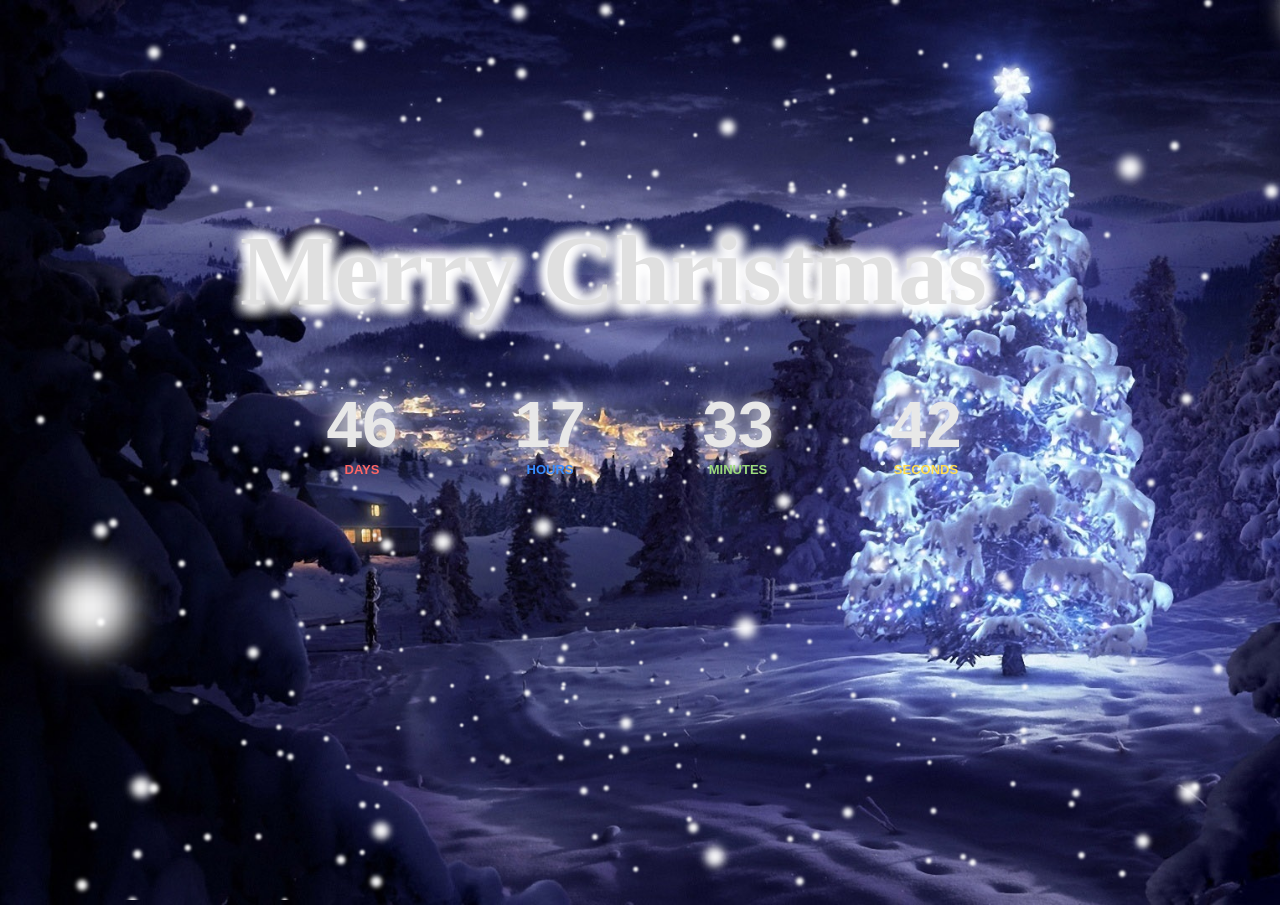
<file: index.html>
<!DOCTYPE HTML>
<html lang="en">
    <head>
        <!-- simplified meta charset - works on legacy browsers -->
        <meta charset="utf-8"> 
        
        <!-- Page Title -->
        <title>Merry Christmas to Kahori Hirose</title> 
        <!-- Favicon -->
        <link rel="shortcut icon" href="img/favicon.ico" type="image/x-icon" />
        <link rel="stylesheet" type="text/css" href="css/index.css">
        <link rel="stylesheet" type="text/css" href="css/jbclock.css">
        <link rel="stylesheet" type="text/css" href="css/bootstrap.min.css">
        
    </head>
    <body onload="init()">
        <div class="header"></div>
        <div class="wrap">
            <div class="container">
                <div class=".col-xs-6 .col-md-4">
                    <span class="title glow">Merry Christmas</span>
                </div>
                <div class=".col-xs-6 .col-md-4">
                    <div class="clock" >
                        <!-- Days -->
                        <div class="clock_days">
                            <div class="bgLayer">
                                <div class="topLayer"></div>
                                <canvas id="canvas_days" width="188" height="188">
                                </canvas>
                                <div class="text">
                                    <p class="val">46</p>
                                    <p class="type_days">Days</p>
                                </div>
                            </div>
                        </div>
                        <!-- Days -->
                        <!-- Hours -->
                        <div class="clock_hours">
                            <div class="bgLayer">
                                <div class="topLayer"></div>
                                <canvas id="canvas_hours" width="188" height="188">
                                </canvas>
                                <div class="text">
                                    <p class="val">17</p>
                                    <p class="type_hours">Hours</p>
                                </div>
                            </div>
                        </div>
                        <!-- Hours -->
                        <!-- Minutes -->
                        <div class="clock_minutes">
                            <div class="bgLayer">
                                <div class="topLayer"></div>
                                <canvas id="canvas_minutes" width="188" height="188">
                                </canvas>
                                <div class="text">
                                    <p class="val">33</p>
                                    <p class="type_minutes">Minutes</p>
                                </div>
                            </div>
                        </div>
                        <!-- Minutes -->
                        <!-- Seconds -->
                        <div class="clock_seconds">
                            <div class="bgLayer">
                                <div class="topLayer"></div>
                                <canvas id="canvas_seconds" width="188" height="188">
                                </canvas>
                                <div class="text">
                                    <p class="val">42</p>
                                    <p class="type_seconds">Seconds</p>
                                </div>
                            </div>
                        </div>
                        <!-- Seconds -->
                    </div>
                </div>

            </div>
        </div>
        
        <div class="footer">
            <div class="container">
                <audio id="player"  autoplay>
                  <source src="" type="audio/mpeg">
                </audio>
            </div>
        </div>
        
    <script type="text/javascript" src="js/ThreeCanvas.js"></script>
    <script type="text/javascript" src="js/Snow.js"></script>
    <script type="text/javascript" src="js/index.js"></script>
    <script type="text/javascript" src="js/jquery-1.8.0.min(1).js"></script>
    <script type="text/javascript" src="js/jbclock.js"></script>
    
    
        
    </body>
</html>
</file>
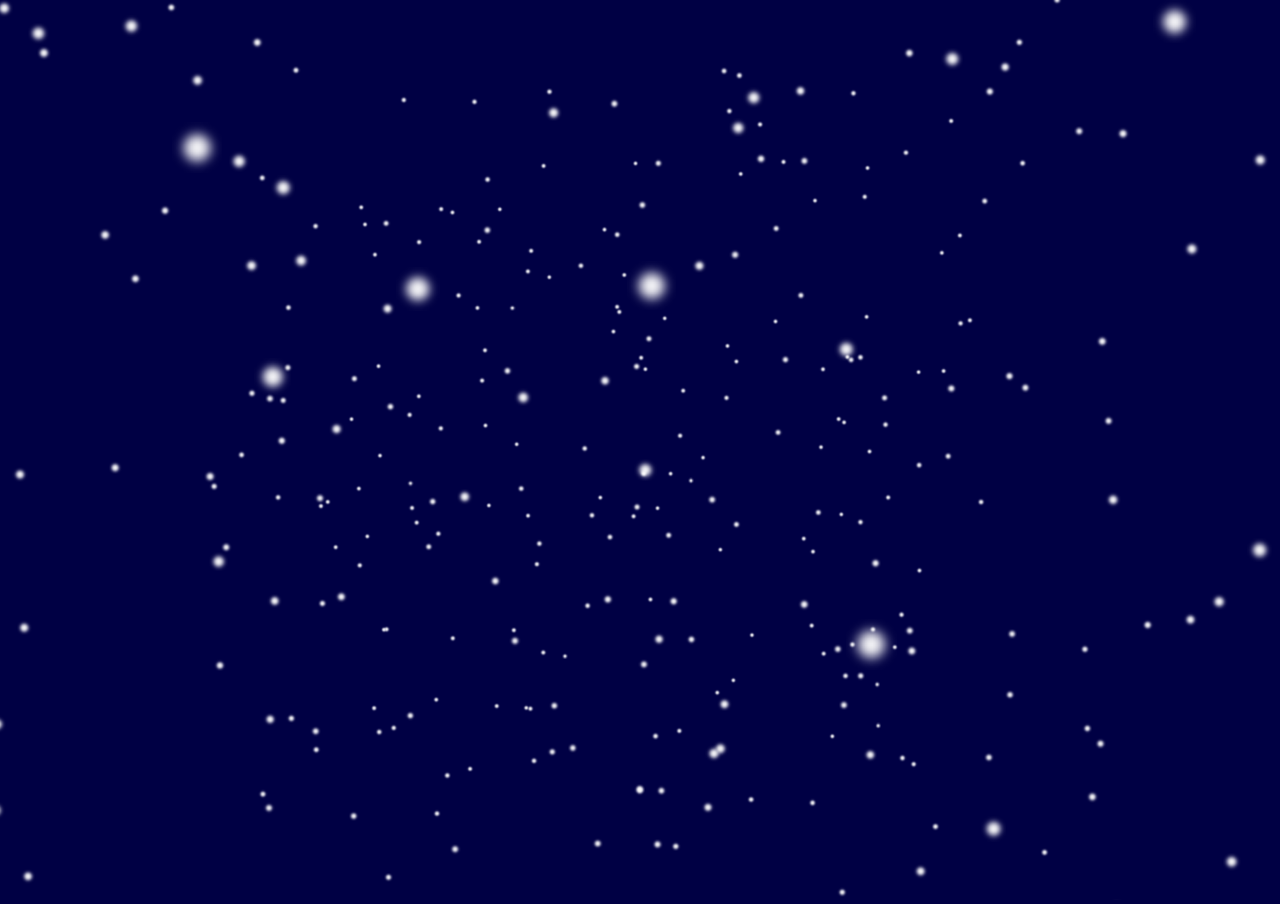
<file: plugin/JSSnow/snow3d.html>
<!DOCTYPE HTML>
<html lang="en">
	<head>
		<title>three.js - particles - random</title>
		<meta charset="utf-8">
		<meta name="viewport" content="width=device-width; initial-scale=1.0; maximum-scale=1.0; user-scalable=0;"/>
		<style type="text/css">
			body {
				background-color: #000044;
				
				margin: 0px;
				overflow: hidden;
			}
			
			
			a {
				color:#0078ff;
			}
		</style>
	</head>
	<body onload="init()">
		
	<script type="text/javascript" src="js/ThreeCanvas.js"></script>
	<script type="text/javascript" src="js/Snow.js"></script>
	
		<script>

			var SCREEN_WIDTH = window.innerWidth;
			var SCREEN_HEIGHT = window.innerHeight;

			var container;

			var particle;

			var camera;
			var scene;
			var renderer;

			var mouseX = 0;
			var mouseY = 0;

			var windowHalfX = window.innerWidth / 2;
			var windowHalfY = window.innerHeight / 2;
			
			var particles = []; 
			var particleImage = new Image();//THREE.ImageUtils.loadTexture( "img/ParticleSmoke.png" );
			particleImage.src = 'img/ParticleSmoke.png'; 

		
		
			function init() {

				container = document.createElement('div');
				document.body.appendChild(container);

				camera = new THREE.PerspectiveCamera( 75, SCREEN_WIDTH / SCREEN_HEIGHT, 1, 10000 );
				camera.position.z = 1000;

				scene = new THREE.Scene();
				scene.add(camera);
					
				renderer = new THREE.CanvasRenderer();
				renderer.setSize(SCREEN_WIDTH, SCREEN_HEIGHT);
				var material = new THREE.ParticleBasicMaterial( { map: new THREE.Texture(particleImage) } );
					
				for (var i = 0; i < 500; i++) {

					particle = new Particle3D( material);
					particle.position.x = Math.random() * 2000 - 1000;
					particle.position.y = Math.random() * 2000 - 1000;
					particle.position.z = Math.random() * 2000 - 1000;
					particle.scale.x = particle.scale.y =  1;
					scene.add( particle );
					
					particles.push(particle); 
				}

				container.appendChild( renderer.domElement );

	
				document.addEventListener( 'mousemove', onDocumentMouseMove, false );
				document.addEventListener( 'touchstart', onDocumentTouchStart, false );
				document.addEventListener( 'touchmove', onDocumentTouchMove, false );
				
				setInterval( loop, 1000 / 60 );
				
			}
			
			function onDocumentMouseMove( event ) {

				mouseX = event.clientX - windowHalfX;
				mouseY = event.clientY - windowHalfY;
			}

			function onDocumentTouchStart( event ) {

				if ( event.touches.length == 1 ) {

					event.preventDefault();

					mouseX = event.touches[ 0 ].pageX - windowHalfX;
					mouseY = event.touches[ 0 ].pageY - windowHalfY;
				}
			}

			function onDocumentTouchMove( event ) {

				if ( event.touches.length == 1 ) {

					event.preventDefault();

					mouseX = event.touches[ 0 ].pageX - windowHalfX;
					mouseY = event.touches[ 0 ].pageY - windowHalfY;
				}
			}

			//

			function loop() {

			for(var i = 0; i<particles.length; i++)
				{

					var particle = particles[i]; 
					particle.updatePhysics(); 
	
					with(particle.position)
					{
						if(y<-1000) y+=2000; 
						if(x>1000) x-=2000; 
						else if(x<-1000) x+=2000; 
						if(z>1000) z-=2000; 
						else if(z<-1000) z+=2000; 
					}				
				}
			
				camera.position.x += ( mouseX - camera.position.x ) * 0.05;
				camera.position.y += ( - mouseY - camera.position.y ) * 0.05;
				camera.lookAt(scene.position); 

				renderer.render( scene, camera );

				
			}

		</script>
	</body>
</html>
</file>
<file: css/index.css>
body {
	background-image: url('../img/Christmas_Night_Tree.jpg');
	background-repeat: no-repeat;

	-webkit-background-size: cover;
  	-moz-background-size: cover;
  	-o-background-size: cover;
  	background-size: cover;

	margin: 0px;
	overflow: hidden;

}


a {
	color:#0078ff;
}

.wrap{

}

.title{
	font-size: 100px;
	color:#E0E0E0 ;
	font-weight:900;
	font-family: Comic Sans, Comic Sans MS, cursive;
	padding: 200px 0px 0px 170px;
	position: absolute;
}

.name{
	font-size: 100px;
	color:#E0E0E0   ;
	font-weight:900;
	font-family: Comic Sans, Comic Sans MS, cursive;
	text-shadow: #FFF 1px 1px 15px,#FFF 1px 1px 15px,#FFF 1px 1px 15px,#FFF 1px 1px 15px,#FFF 1px 1px 15px,#FFF 1px 1px 15px,#FFF 1px 1px 15px,#FFF 1px 1px 15px;

	padding: 500px 0px 0px 250px;
	position: absolute;
}

.glow{width:100%;
	text-shadow: #FFF 1px 1px 15px,#FFF 1px 1px 15px,#FFF 1px 1px 15px,#FFF 1px 1px 15px,#FFF 1px 1px 15px,#FFF 1px 1px 15px,#FFF 1px 1px 15px;
	letter-spacing: 0;
}
</file>
<file: css/jbclock.css>
* {
    padding:0;
    margin:0;
}

body {
 
    
}


.clock {
    
    position: absolute; 
    padding: 340px 0px 0px 200px;
}

.clock_days {
    float:left;
    margin-right:0px;
}
.clock_hours {
    float:left;
    margin-right:0px;
}
.clock_minutes {
    float:left;
    margin-right:0px;
}
.clock_seconds {
    float:left;
    margin-right:0px;
}

.bgLayer { 
       /*background:red;
    background-repeat:no-repeat;*/
    position:relative; 
}



.text { position:absolute; top:45px; left:42px; width:100px;  height:100px;}

.val {
    font-family:"GrilledCheeseBTNToasted", Arial, Helvetica, sans-serif;
    font-size:64px;
    font-weight:bold;
    color:#e8e8e8;
    text-shadow: 0px 0px 17px #FFF;
    text-align:center;
    line-height:50px;
    margin-top:15px;
    width:100px;
}

.type_days {
    font-family:"Trebuchet MS", Arial, Helvetica, sans-serif;
    color:#ff6565;
    width:100px;
    text-align:center;
    font-size:13px;
    line-height:20px;
    font-weight:bold;
    text-transform:uppercase;
}

.type_hours {
    font-family:"Trebuchet MS", Arial, Helvetica, sans-serif;
    color:#378cff;
    width:100px;
    text-align:center;
    font-size:13px;
    line-height:20px;
    font-weight:bold;
    text-transform:uppercase;
}

.type_minutes {
    font-family:"Trebuchet MS", Arial, Helvetica, sans-serif;
    color:#9cdb7d;
    width:100px;
    text-align:center;
    font-size:13px;
    line-height:20px;
    font-weight:bold;
    text-transform:uppercase;
}

.type_seconds {
    font-family:"Trebuchet MS", Arial, Helvetica, sans-serif;
    color:#ffdc50;
    width:100px;
    text-align:center;
    font-size:13px;
    line-height:20px;
    font-weight:bold;
    text-transform:uppercase;
}
</file>
